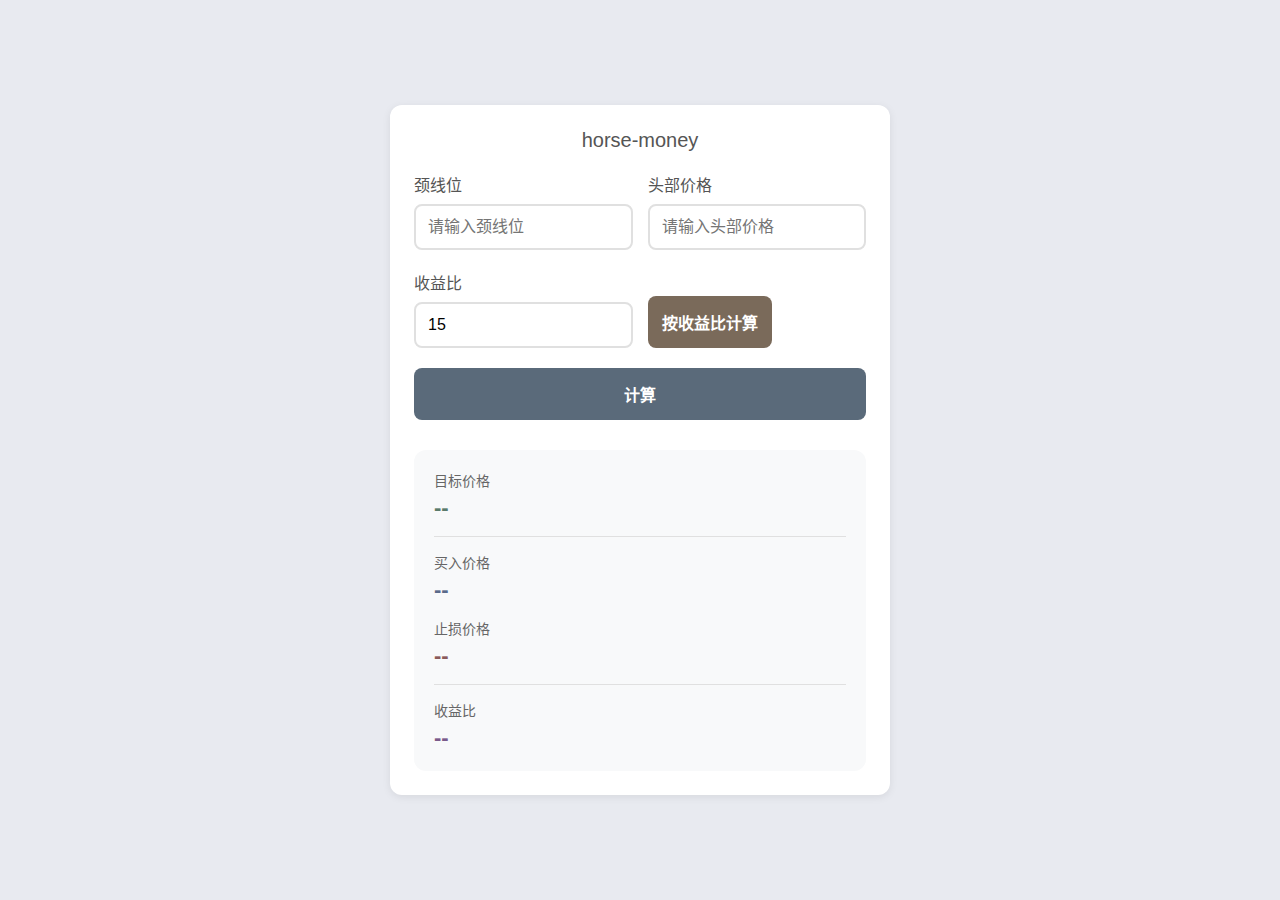
<file: index.html>
<!DOCTYPE html>
<html lang="zh-CN">
<head>
    <meta charset="UTF-8">
    <meta name="viewport" content="width=device-width, initial-scale=1.0, maximum-scale=1.0, user-scalable=no">
    <title>horse-money</title>
    <link rel="stylesheet" href="style.css">
</head>
<body>
    <div class="container">
        <h1>horse-money</h1>

        <div class="row">
            <div class="input-group">
                <label>颈线位</label>
                <input type="number" id="neckline" step="0.01" placeholder="请输入颈线位">
            </div>
            <div class="input-group">
                <label>头部价格</label>
                <input type="number" id="headPrice" step="0.01" placeholder="请输入头部价格">
            </div>
        </div>

        <div class="row">
            <div class="input-group">
                <label>收益比</label>
                <input type="number" id="ratioInput" step="0.1" placeholder="默认15" value="15">
            </div>
            <div class="input-group">
                <label>&nbsp;</label>
                <button class="btn-ratio" id="ratioBtn">按收益比计算</button>
            </div>
        </div>

        <div class="button-row">
            <button class="btn-calculate" id="calculateBtn">计算</button>
        </div>

        <div class="result-section">
            <div class="result-item">
                <div class="result-label">目标价格</div>
                <div class="result-value target" id="targetPrice">--</div>
            </div>
            <div class="divider"></div>
            <div class="result-item">
                <div class="result-label">买入价格</div>
                <div class="result-value buy" id="buyPrice">--</div>
            </div>
            <div class="result-item">
                <div class="result-label">止损价格</div>
                <div class="result-value stop" id="stopPrice">--</div>
            </div>
            <div class="divider"></div>
            <div class="result-item">
                <div class="result-label">收益比</div>
                <div class="result-value ratio" id="ratio">--</div>
            </div>
        </div>
    </div>

    <script src="script.js"></script>
</body>
</html>
</file>
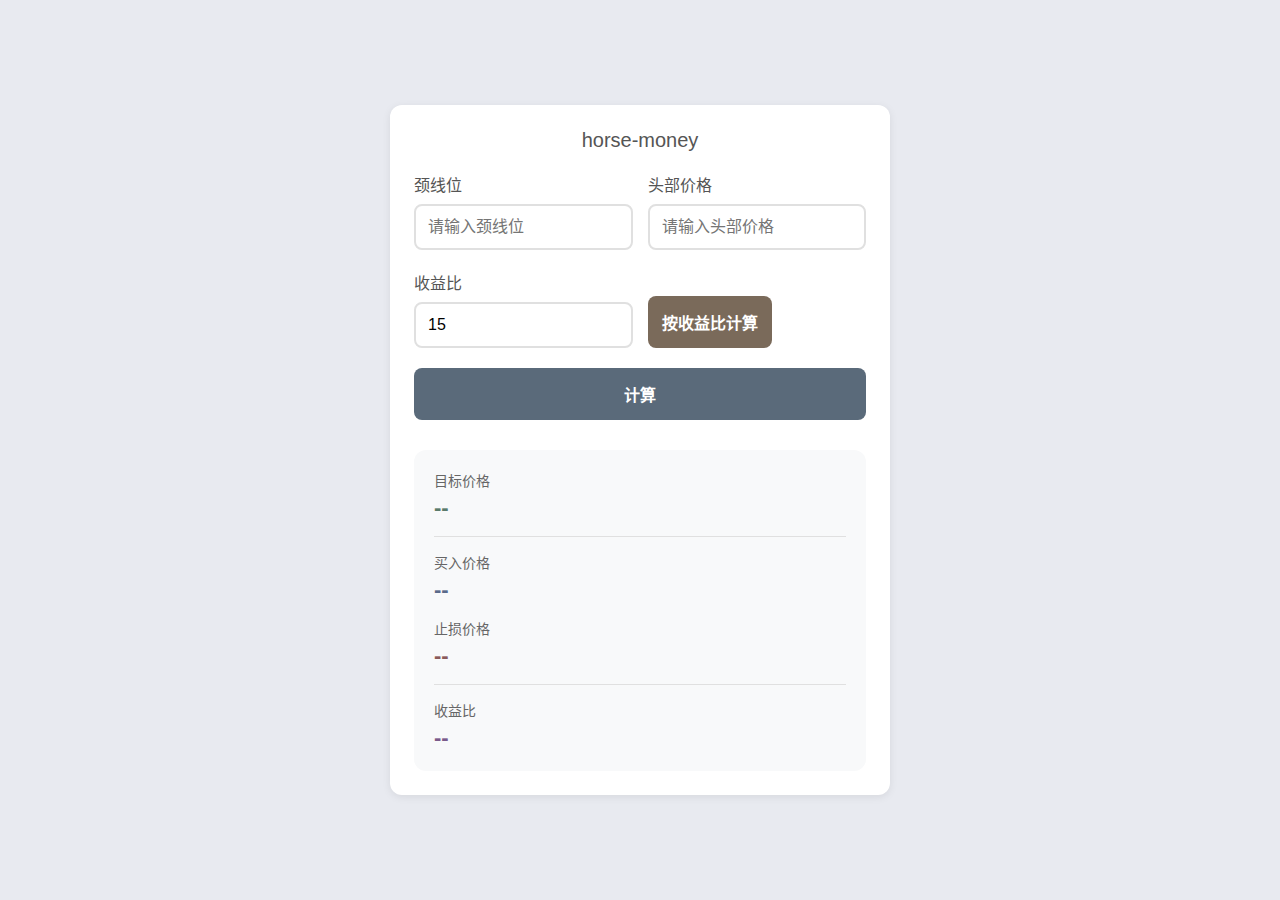
<file: calculator.html>
<!DOCTYPE html>
<html lang="zh-CN">
<head>
    <meta charset="UTF-8">
    <meta name="viewport" content="width=device-width, initial-scale=1.0, maximum-scale=1.0, user-scalable=no">
    <title>horse-money</title>
    <style>
        * {
            margin: 0;
            padding: 0;
            box-sizing: border-box;
            -webkit-tap-highlight-color: transparent;
        }
        body {
            font-family: -apple-system, BlinkMacSystemFont, "Segoe UI", Arial, "Microsoft YaHei", sans-serif;
            background: #e8eaf0;
            min-height: 100vh;
            min-height: 100dvh;
            display: flex;
            justify-content: center;
            align-items: center;
            padding: 12px;
        }
        .container {
            background: white;
            border-radius: 12px;
            box-shadow: 0 2px 8px rgba(0, 0, 0, 0.08);
            padding: 24px;
            max-width: 500px;
            width: 100%;
        }
        h1 {
            text-align: center;
            color: #555;
            margin-bottom: 20px;
            font-size: 20px;
            font-weight: 500;
        }
        .row {
            display: flex;
            gap: 15px;
            margin-bottom: 20px;
        }
        .input-group {
            flex: 1;
        }
        label {
            display: block;
            margin-bottom: 8px;
            color: #555;
            font-weight: 500;
        }
        input[type="number"] {
            width: 100%;
            padding: 12px;
            border: 2px solid #e0e0e0;
            border-radius: 8px;
            font-size: 16px;
            transition: border-color 0.3s;
            -webkit-appearance: none;
        }
        input[type="number"]::-webkit-inner-spin-button,
        input[type="number"]::-webkit-outer-spin-button {
            -webkit-appearance: none;
            margin: 0;
        }
        input[type="number"]:focus {
            outline: none;
            border-color: #5a6a7a;
        }
        .button-row {
            display: flex;
            gap: 15px;
            margin-bottom: 30px;
        }
        button {
            flex: 1;
            padding: 14px;
            border: none;
            border-radius: 8px;
            font-size: 16px;
            font-weight: 600;
            cursor: pointer;
            transition: all 0.3s;
            -webkit-user-select: none;
            user-select: none;
        }
        .btn-calculate {
            background: #5a6a7a;
            color: white;
        }
        .btn-calculate:active {
            background: #4a5a6a;
        }
        .btn-calculate:hover {
            background: #6a7a8a;
        }
        .btn-ratio {
            background: #7a6a5a;
            color: white;
        }
        .btn-ratio:active {
            background: #6a5a4a;
        }
        .btn-ratio:hover {
            background: #8a7a6a;
        }
        .result-section {
            background: #f8f9fa;
            border-radius: 12px;
            padding: 20px;
        }
        .result-item {
            margin-bottom: 15px;
        }
        .result-item:last-child {
            margin-bottom: 0;
        }
        .result-label {
            color: #666;
            font-size: 14px;
            margin-bottom: 5px;
        }
        .result-value {
            font-size: 22px;
            font-weight: bold;
            color: #333;
            word-break: break-all;
        }
        .result-value.target {
            color: #5a7a6a;
        }
        .result-value.buy {
            color: #5a6a8a;
        }
        .result-value.stop {
            color: #8a5a5a;
        }
        .result-value.ratio {
            color: #7a5a8a;
        }
        .divider {
            height: 1px;
            background: #e0e0e0;
            margin: 15px 0;
        }
    </style>
</head>
<body>
    <div class="container">
        <h1>horse-money</h1>
        
        <div class="row">
            <div class="input-group">
                <label>颈线位</label>
                <input type="number" id="neckline" step="0.01" placeholder="请输入颈线位">
            </div>
            <div class="input-group">
                <label>头部价格</label>
                <input type="number" id="headPrice" step="0.01" placeholder="请输入头部价格">
            </div>
        </div>

        <div class="row">
            <div class="input-group">
                <label>收益比</label>
                <input type="number" id="ratioInput" step="0.1" placeholder="默认15" value="15">
            </div>
            <div class="input-group">
                <label>&nbsp;</label>
                <button class="btn-ratio" id="ratioBtn" onclick="setRatio15()">按收益比计算</button>
            </div>
        </div>

        <div class="button-row">
            <button class="btn-calculate" id="calculateBtn" onclick="calculate()">计算</button>
        </div>

        <div class="result-section">
            <div class="result-item">
                <div class="result-label">目标价格</div>
                <div class="result-value target" id="targetPrice">--</div>
            </div>
            <div class="divider"></div>
            <div class="result-item">
                <div class="result-label">买入价格</div>
                <div class="result-value buy" id="buyPrice">--</div>
            </div>
            <div class="result-item">
                <div class="result-label">止损价格</div>
                <div class="result-value stop" id="stopPrice">--</div>
            </div>
            <div class="divider"></div>
            <div class="result-item">
                <div class="result-label">收益比</div>
                <div class="result-value ratio" id="ratio">--</div>
            </div>
        </div>
    </div>

    <script>
        // 保存数据到本地存储
        function saveData(data) {
            try {
                localStorage.setItem('horseMoneyData', JSON.stringify(data));
            } catch (e) {
                console.log('保存数据失败：' + e.message);
            }
        }

        // 从本地存储加载数据
        function loadData() {
            try {
                var data = localStorage.getItem('horseMoneyData');
                return data ? JSON.parse(data) : null;
            } catch (e) {
                console.log('加载数据失败：' + e.message);
                return null;
            }
        }

        // 暴露到全局作用域
        window.calculate = function() {
            try {
                var neckline = parseFloat(document.getElementById('neckline').value);
                var headPrice = parseFloat(document.getElementById('headPrice').value);
                var customRatio = parseFloat(document.getElementById('ratioInput').value) || 15;

                if (isNaN(neckline) || isNaN(headPrice)) {
                    alert('请输入有效的颈线位和头部价格！');
                    return;
                }

                // 目标价格 = 颈线位 + 颈线位 - 头部价格
                var targetPrice = neckline + neckline - headPrice;
                // 买入价格 = 颈线位 * 1.03
                var buyPrice = neckline * 1.03;
                // 止损价格 = 颈线位
                var stopPrice = neckline;
                // 收益比 = (目标价 - 止损价) ÷ (买入价 - 止损价)
                var ratio = (targetPrice - stopPrice) / (buyPrice - stopPrice);

                document.getElementById('targetPrice').textContent = targetPrice.toFixed(3);
                document.getElementById('buyPrice').textContent = buyPrice.toFixed(3);
                document.getElementById('stopPrice').textContent = stopPrice.toFixed(3);
                document.getElementById('ratio').textContent = ratio.toFixed(3);

                // 保存数据
                saveData({
                    neckline: neckline,
                    headPrice: headPrice,
                    targetPrice: targetPrice,
                    buyPrice: buyPrice,
                    stopPrice: stopPrice,
                    ratio: ratio,
                    customRatio: customRatio
                });
            } catch (e) {
                alert('计算出错：' + e.message);
            }
        };

        window.setRatio15 = function() {
            try {
                var neckline = parseFloat(document.getElementById('neckline').value);
                var headPrice = parseFloat(document.getElementById('headPrice').value);
                var customRatio = parseFloat(document.getElementById('ratioInput').value) || 15;

                if (isNaN(neckline) || isNaN(headPrice)) {
                    alert('请输入有效的颈线位和头部价格！');
                    return;
                }

                // 目标价格 = 颈线位 + 颈线位 - 头部价格
                var targetPrice = neckline + neckline - headPrice;
                // 止损价格 = 颈线位
                var stopPrice = neckline;
                // 根据自定义收益比反推买入价格
                // R = (目标价 - 止损价) ÷ (买入价 - 止损价)
                // R * (买入价 - 止损价) = 目标价 - 止损价
                // R * 买入价 - R * 止损价 = 目标价 - 止损价
                // R * 买入价 = 目标价 - 止损价 + R * 止损价
                // R * 买入价 = 目标价 + (R - 1) * 止损价
                // 买入价 = (目标价 + (R - 1) * 止损价) / R
                var buyPrice = (targetPrice + (customRatio - 1) * stopPrice) / customRatio;

                document.getElementById('targetPrice').textContent = targetPrice.toFixed(3);
                document.getElementById('buyPrice').textContent = buyPrice.toFixed(3);
                document.getElementById('stopPrice').textContent = stopPrice.toFixed(3);
                document.getElementById('ratio').textContent = customRatio.toFixed(3);

                // 保存数据
                saveData({
                    neckline: neckline,
                    headPrice: headPrice,
                    targetPrice: targetPrice,
                    buyPrice: buyPrice,
                    stopPrice: stopPrice,
                    ratio: customRatio,
                    customRatio: customRatio
                });
            } catch (e) {
                alert('计算出错：' + e.message);
            }
        };

        // 页面加载完成后恢复数据
        window.addEventListener('load', function() {
            var calculateBtn = document.getElementById('calculateBtn');
            var ratioBtn = document.getElementById('ratioBtn');

            if (calculateBtn) {
                if (calculateBtn.addEventListener) {
                    calculateBtn.addEventListener('click', window.calculate);
                } else if (calculateBtn.attachEvent) {
                    calculateBtn.attachEvent('onclick', window.calculate);
                }
            }

            if (ratioBtn) {
                if (ratioBtn.addEventListener) {
                    ratioBtn.addEventListener('click', window.setRatio15);
                } else if (ratioBtn.attachEvent) {
                    ratioBtn.attachEvent('onclick', window.setRatio15);
                }
            }

            // 恢复上次的数据
            var savedData = loadData();
            if (savedData) {
                document.getElementById('neckline').value = savedData.neckline || '';
                document.getElementById('headPrice').value = savedData.headPrice || '';
                document.getElementById('ratioInput').value = savedData.customRatio || 15;
                document.getElementById('targetPrice').textContent = savedData.targetPrice ? savedData.targetPrice.toFixed(3) : '--';
                document.getElementById('buyPrice').textContent = savedData.buyPrice ? savedData.buyPrice.toFixed(3) : '--';
                document.getElementById('stopPrice').textContent = savedData.stopPrice ? savedData.stopPrice.toFixed(3) : '--';
                document.getElementById('ratio').textContent = savedData.ratio ? savedData.ratio.toFixed(3) : '--';
            }
            if (savedData) {
                document.getElementById('neckline').value = savedData.neckline || '';
                document.getElementById('headPrice').value = savedData.headPrice || '';
                document.getElementById('ratioInput').value = savedData.customRatio || 15;
                document.getElementById('targetPrice').textContent = savedData.targetPrice ? savedData.targetPrice.toFixed(3) : '--';
                document.getElementById('buyPrice').textContent = savedData.buyPrice ? savedData.buyPrice.toFixed(3) : '--';
                document.getElementById('stopPrice').textContent = savedData.stopPrice ? savedData.stopPrice.toFixed(3) : '--';
                document.getElementById('ratio').textContent = savedData.ratio ? savedData.ratio.toFixed(3) : '--';
            }

            console.log('页面加载完成');
        });
    </script>
</body>
</html>
</file>
<file: style.css>
* {
    margin: 0;
    padding: 0;
    box-sizing: border-box;
    -webkit-tap-highlight-color: transparent;
}

body {
    font-family: -apple-system, BlinkMacSystemFont, "Segoe UI", Arial, "Microsoft YaHei", sans-serif;
    background: #e8eaf0;
    min-height: 100vh;
    min-height: 100dvh;
    display: flex;
    justify-content: center;
    align-items: center;
    padding: 12px;
}

.container {
    background: white;
    border-radius: 12px;
    box-shadow: 0 2px 8px rgba(0, 0, 0, 0.08);
    padding: 24px;
    max-width: 500px;
    width: 100%;
}

h1 {
    text-align: center;
    color: #555;
    margin-bottom: 20px;
    font-size: 20px;
    font-weight: 500;
}

.row {
    display: flex;
    gap: 15px;
    margin-bottom: 20px;
}

.input-group {
    flex: 1;
}

label {
    display: block;
    margin-bottom: 8px;
    color: #555;
    font-weight: 500;
}

input[type="number"] {
    width: 100%;
    padding: 12px;
    border: 2px solid #e0e0e0;
    border-radius: 8px;
    font-size: 16px;
    transition: border-color 0.3s;
    -webkit-appearance: none;
}

input[type="number"]::-webkit-inner-spin-button,
input[type="number"]::-webkit-outer-spin-button {
    -webkit-appearance: none;
    margin: 0;
}

input[type="number"]:focus {
    outline: none;
    border-color: #5a6a7a;
}

.button-row {
    display: flex;
    gap: 15px;
    margin-bottom: 30px;
}

button {
    flex: 1;
    padding: 14px;
    border: none;
    border-radius: 8px;
    font-size: 16px;
    font-weight: 600;
    cursor: pointer;
    transition: all 0.3s;
    -webkit-user-select: none;
    user-select: none;
}

.btn-calculate {
    background: #5a6a7a;
    color: white;
}

.btn-calculate:active {
    background: #4a5a6a;
}

.btn-calculate:hover {
    background: #6a7a8a;
}

.btn-ratio {
    background: #7a6a5a;
    color: white;
}

.btn-ratio:active {
    background: #6a5a4a;
}

.btn-ratio:hover {
    background: #8a7a6a;
}

.btn-settings {
    background: #6a6a8a;
    color: white;
}

.btn-settings:active {
    background: #5a5a7a;
}

.btn-settings:hover {
    background: #7a7a9a;
}

.btn-sync {
    background: #6a8a6a;
    color: white;
}

.btn-sync:active {
    background: #5a7a5a;
}

.btn-sync:hover {
    background: #7a9a7a;
}

.btn-restore {
    background: #6a8a8a;
    color: white;
}

.btn-restore:active {
    background: #5a7a7a;
}

.btn-restore:hover {
    background: #7a9a9a;
}

.btn-history {
    background: #8a7a6a;
    color: white;
}

.btn-history:active {
    background: #7a6a5a;
}

.btn-history:hover {
    background: #9a8a7a;
}

.btn-save-token {
    background: #5a6a7a;
    color: white;
    width: 100%;
    margin-top: 15px;
}

.btn-save-token:active {
    background: #4a5a6a;
}

.btn-save-token:hover {
    background: #6a7a8a;
}

.btn-delete-token {
    background: #8a5a5a;
    color: white;
    width: 100%;
    margin-top: 15px;
}

.btn-delete-token:active {
    background: #7a4a4a;
}

.btn-delete-token:hover {
    background: #9a6a6a;
}

.result-section {
    background: #f8f9fa;
    border-radius: 12px;
    padding: 20px;
}

.result-item {
    margin-bottom: 15px;
}

.result-item:last-child {
    margin-bottom: 0;
}

.result-label {
    color: #666;
    font-size: 14px;
    margin-bottom: 5px;
}

.result-value {
    font-size: 22px;
    font-weight: bold;
    color: #333;
    word-break: break-all;
}

.result-value.target {
    color: #5a7a6a;
}

.result-value.buy {
    color: #5a6a8a;
}

.result-value.stop {
    color: #8a5a5a;
}

.result-value.ratio {
    color: #7a5a8a;
}

.divider {
    height: 1px;
    background: #e0e0e0;
    margin: 15px 0;
}

/* 弹窗样式 */
.popup {
    display: none;
    position: fixed;
    top: 0;
    left: 0;
    right: 0;
    bottom: 0;
    background: rgba(0, 0, 0, 0.5);
    z-index: 1000;
    justify-content: center;
    align-items: center;
}

.popup.active {
    display: flex;
}

.popup-content {
    background: white;
    border-radius: 12px;
    padding: 24px;
    max-width: 500px;
    width: 90%;
    max-height: 80vh;
    overflow: hidden;
    display: flex;
    flex-direction: column;
}

.popup-header {
    display: flex;
    justify-content: space-between;
    align-items: center;
    margin-bottom: 20px;
    padding-bottom: 15px;
    border-bottom: 1px solid #e0e0e0;
}

.popup-title {
    font-size: 18px;
    font-weight: 600;
    color: #555;
}

.close-btn {
    background: none;
    border: none;
    font-size: 28px;
    color: #999;
    cursor: pointer;
    padding: 0;
    width: auto;
    flex: none;
}

.close-btn:hover {
    color: #555;
}

.popup-body {
    overflow-y: auto;
    flex: 1;
}

/* 历史记录样式 */
.history-item {
    background: #f8f9fa;
    border-radius: 8px;
    padding: 15px;
    margin-bottom: 12px;
    border-left: 4px solid #5a6a7a;
}

.history-item:last-child {
    margin-bottom: 0;
}

.history-header {
    display: flex;
    justify-content: space-between;
    align-items: center;
    margin-bottom: 10px;
    padding-bottom: 8px;
    border-bottom: 1px solid #e0e0e0;
}

.history-time {
    font-size: 12px;
    color: #999;
}

.history-delete {
    background: #8a5a5a;
    color: white;
    border: none;
    border-radius: 4px;
    padding: 4px 10px;
    font-size: 12px;
    cursor: pointer;
    flex: none;
}

.history-delete:hover {
    background: #9a6a6a;
}

.history-data {
    display: grid;
    grid-template-columns: 1fr 1fr;
    gap: 8px;
    font-size: 13px;
}

.history-label {
    color: #666;
}

.history-value {
    font-weight: 600;
    color: #333;
}

.history-value.target {
    color: #5a7a6a;
}

.history-value.buy {
    color: #5a6a8a;
}

.history-value.stop {
    color: #8a5a5a;
}

.empty-tip {
    text-align: center;
    color: #999;
    padding: 40px 20px;
    font-size: 14px;
}

/* 表单样式 */
.form-group {
    margin-bottom: 15px;
}

.form-group input[type="password"],
.form-group input[type="text"] {
    width: 100%;
    padding: 12px;
    border: 2px solid #e0e0e0;
    border-radius: 8px;
    font-size: 14px;
}

.form-group input[type="password"]:focus,
.form-group input[type="text"]:focus {
    outline: none;
    border-color: #5a6a7a;
}

.form-tip {
    font-size: 12px;
    color: #666;
    margin-bottom: 15px;
}

.form-tip a {
    color: #5a6a7a;
    text-decoration: underline;
}

.token-display {
    padding: 10px 12px;
    background: #f8f9fa;
    border-radius: 6px;
    font-family: monospace;
    font-size: 13px;
    color: #666;
}

/* 同步状态提示 */
.sync-status {
    padding: 10px 15px;
    border-radius: 6px;
    margin-bottom: 15px;
    font-size: 13px;
}

.sync-status.success {
    background: #d4edda;
    color: #155724;
}

.sync-status.error {
    background: #f8d7da;
    color: #721c24;
}

.sync-status.info {
    background: #d1ecf1;
    color: #0c5460;
}

/* 加载动画 */
.loading {
    text-align: center;
    padding: 20px;
    color: #666;
}

.loading:after {
    content: '...';
    animation: dots 1.5s steps(5, end) infinite;
}

@keyframes dots {
    0%, 20% { content: '.'; }
    40% { content: '..'; }
    60%, 100% { content: '...'; }
}
</file>
